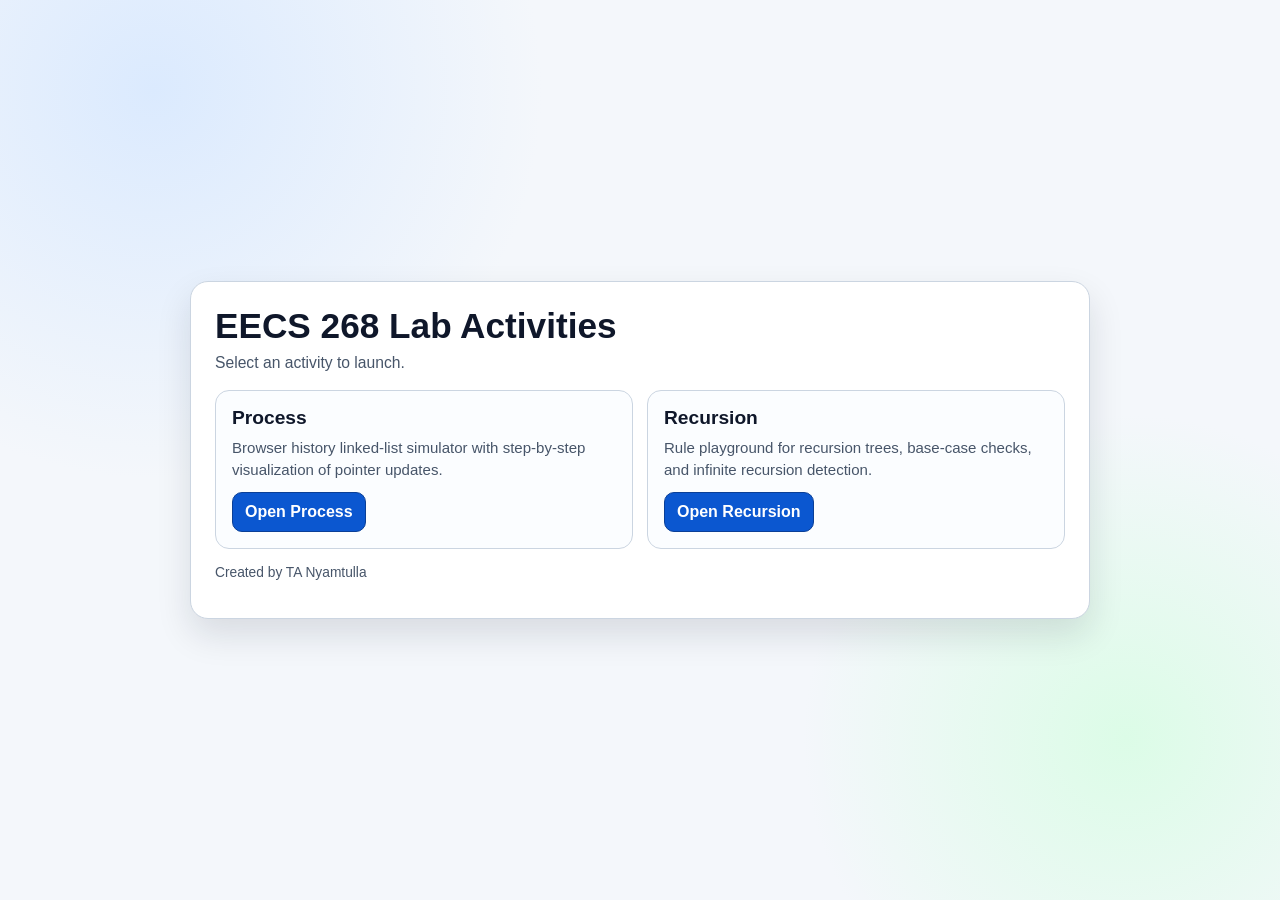
<file: 268/index.html>
<!doctype html>
<html lang="en">
<head>
  <meta charset="UTF-8">
  <meta name="viewport" content="width=device-width, initial-scale=1.0">
  <title>Redirecting to EECS 268 Lab Activities</title>
  <meta http-equiv="refresh" content="0; url=../EECS268LabActivities/">
</head>
<body>
  <p>Redirecting to <a href="../EECS268LabActivities/">EECS 268 Lab Activities</a>...</p>
  <script>
    window.location.replace("../EECS268LabActivities/");
  </script>
</body>
</html>
</file>
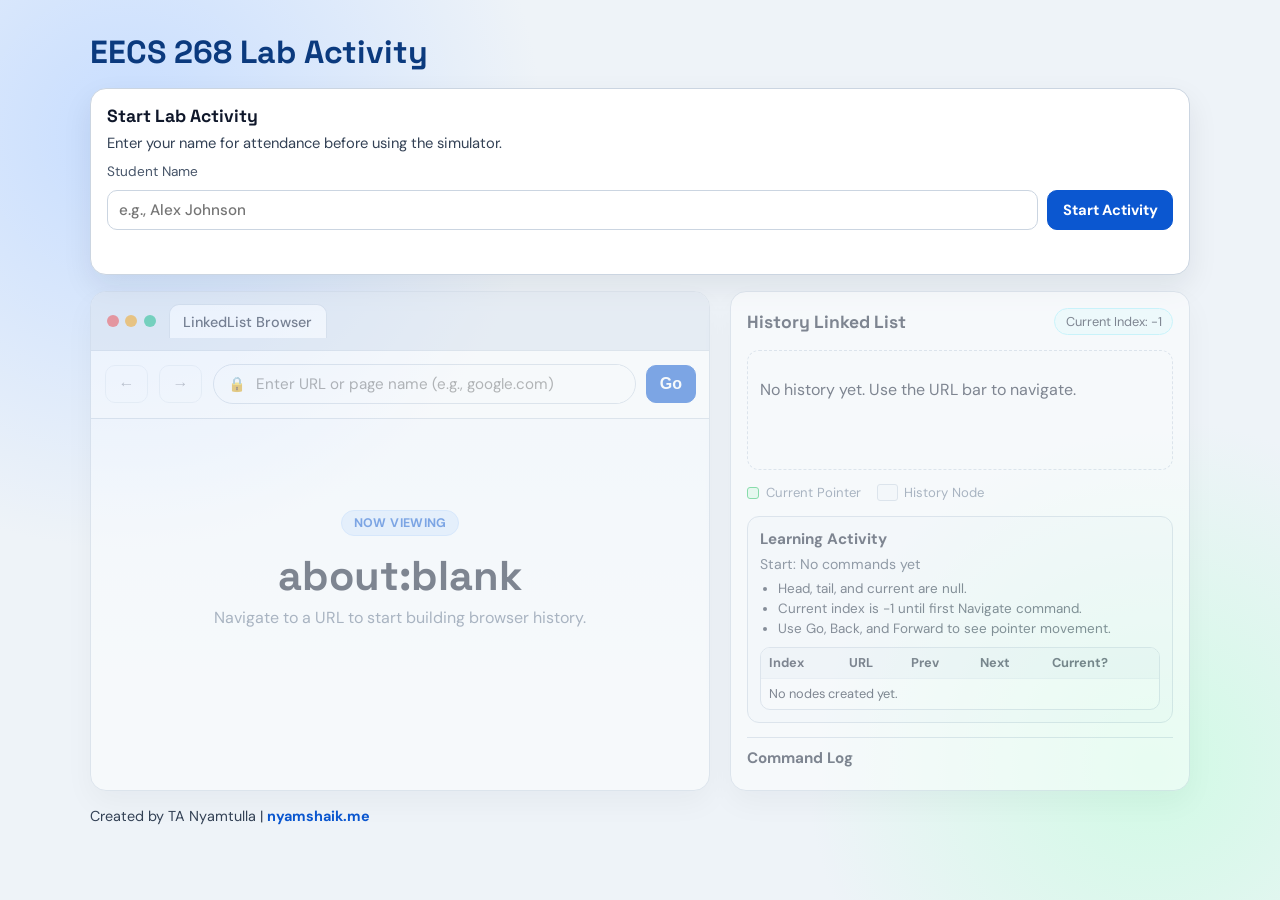
<file: activity/index.html>
﻿<!doctype html>
<html lang="en">
<head>
  <meta charset="UTF-8" />
  <meta name="viewport" content="width=device-width, initial-scale=1.0" />
  <title>Browser History Linked List Simulator</title>
  <link rel="preconnect" href="https://fonts.googleapis.com">
  <link rel="preconnect" href="https://fonts.gstatic.com" crossorigin>
  <link href="https://fonts.googleapis.com/css2?family=DM+Sans:wght@400;500;700&family=Space+Grotesk:wght@500;700&display=swap" rel="stylesheet">
  <link rel="stylesheet" href="styles.css" />
</head>
<body>
  <header class="page-title">
    <h1>EECS 268 Lab Activity</h1>
  </header>

  <section id="studentGate" class="student-gate" aria-label="Student check-in">
    <h2>Start Lab Activity</h2>
    <p>Enter your name for attendance before using the simulator.</p>
    <form id="studentForm" class="student-form" autocomplete="off">
      <label for="studentName">Student Name</label>
      <input id="studentName" name="studentName" type="text" required placeholder="e.g., Alex Johnson" />
      <button type="submit" id="startLabBtn">Start Activity</button>
    </form>
    <p id="gateStatus" class="gate-status" aria-live="polite"></p>
  </section>

  <main id="appShell" class="app-shell locked">
    <section class="browser" aria-label="Browser simulator">
      <div class="browser-top">
        <div class="window-controls" aria-hidden="true">
          <span class="dot red"></span>
          <span class="dot yellow"></span>
          <span class="dot green"></span>
        </div>
        <div class="tab-strip">
          <div class="tab active">LinkedList Browser</div>
        </div>
      </div>

      <form id="navForm" class="toolbar" autocomplete="off">
        <button type="button" id="backBtn" class="tool-btn" aria-label="Back">&#8592;</button>
        <button type="button" id="forwardBtn" class="tool-btn" aria-label="Forward">&#8594;</button>
        <div class="url-wrap">
          <span class="lock" aria-hidden="true">&#128274;</span>
          <input id="urlInput" name="url" type="text" placeholder="Enter URL or page name (e.g., google.com)" />
        </div>
        <button type="submit" class="go-btn">Go</button>
      </form>

      <section class="viewport" aria-live="polite">
        <div class="site-badge">Now Viewing</div>
        <h1 id="currentPage">about:blank</h1>
        <p id="pageHint">Navigate to a URL to start building browser history.</p>
      </section>
    </section>

    <section class="panel" aria-label="Linked list state">
      <header class="panel-head">
        <h2>History Linked List</h2>
        <span id="indexChip" class="index-chip">Current Index: -1</span>
      </header>

      <div id="historyList" class="history-list" aria-live="polite"></div>

      <div class="legend">
        <span><i class="swatch current"></i>Current Pointer</span>
        <span><i class="swatch node"></i>History Node</span>
      </div>

      <section class="learning" aria-live="polite">
        <h3>Learning Activity</h3>
        <p id="activitySummary">Run a command to see how nodes and pointers change.</p>
        <ul id="stepChecklist" class="step-checklist"></ul>

        <div class="node-table-wrap">
          <table class="node-table">
            <thead>
              <tr>
                <th>Index</th>
                <th>URL</th>
                <th>Prev</th>
                <th>Next</th>
                <th>Current?</th>
              </tr>
            </thead>
            <tbody id="nodeTableBody"></tbody>
          </table>
        </div>
      </section>

      <section class="commands">
        <h3>Command Log</h3>
        <ol id="commandLog"></ol>
      </section>
    </section>
  </main>

  <footer class="page-footer">
    Created by TA Nyamtulla |
    <a href="https://nyamshaik.me" target="_blank" rel="noopener noreferrer">nyamshaik.me</a>
  </footer>

  <script src="app.js"></script>
</body>
</html>
</file>
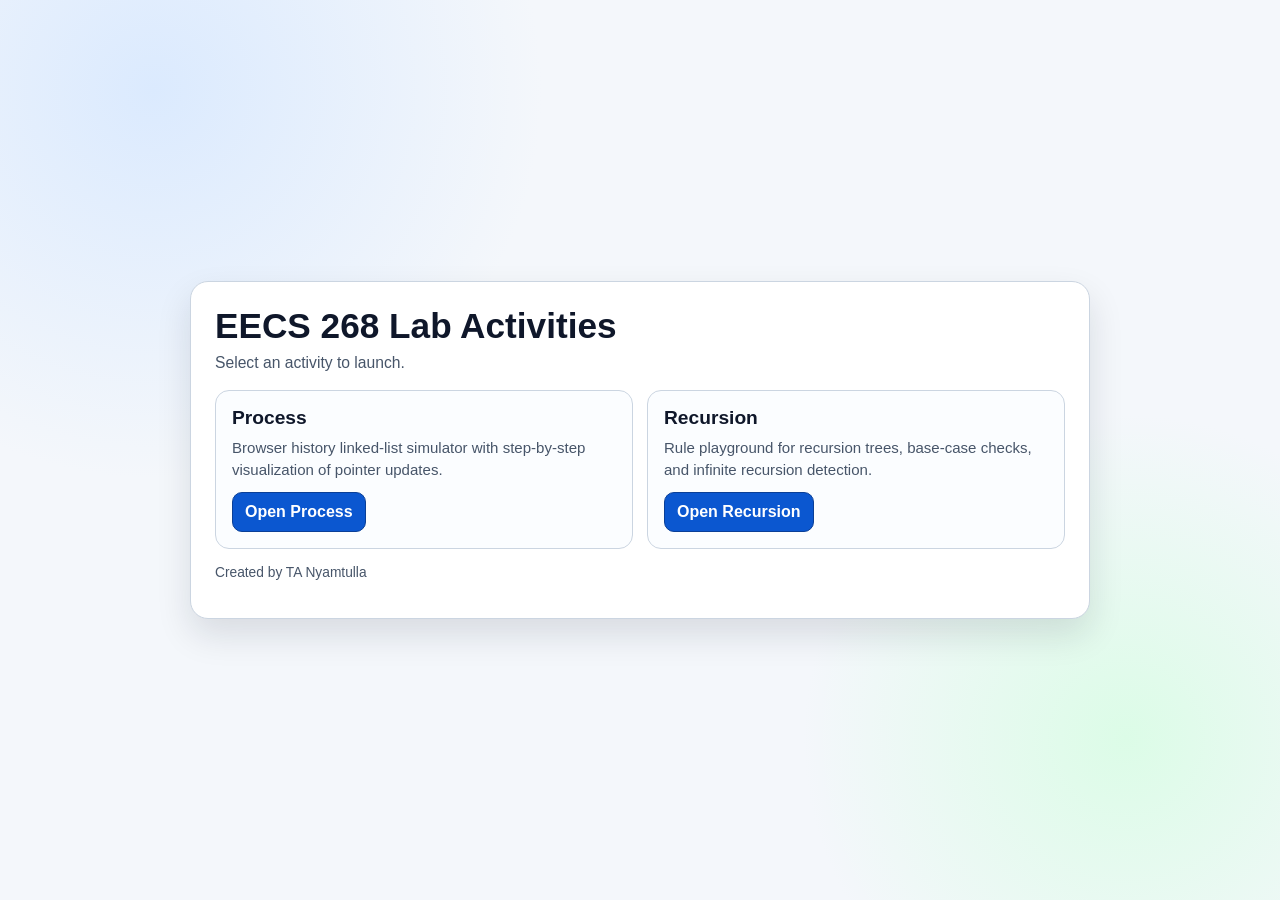
<file: EECS268LabActivities/index.html>
<!doctype html>
<html lang="en">
<head>
  <meta charset="UTF-8">
  <meta name="viewport" content="width=device-width, initial-scale=1.0">
  <title>EECS 268 Lab Activities</title>
  <style>
    :root {
      --bg: #f4f7fb;
      --panel: #ffffff;
      --ink: #0f172a;
      --muted: #475569;
      --line: #cbd5e1;
      --accent: #0b57d0;
      --accent-dark: #0a3f97;
    }

    * { box-sizing: border-box; }

    body {
      margin: 0;
      min-height: 100vh;
      font-family: "Segoe UI", "Trebuchet MS", sans-serif;
      color: var(--ink);
      background:
        radial-gradient(circle at 12% 10%, #dbeafe 0%, transparent 28%),
        radial-gradient(circle at 88% 82%, #dcfce7 0%, transparent 24%),
        var(--bg);
      display: grid;
      place-items: center;
      padding: 24px;
    }

    .wrap {
      width: min(900px, 100%);
      background: var(--panel);
      border: 1px solid var(--line);
      border-radius: 18px;
      box-shadow: 0 16px 35px rgba(15, 23, 42, 0.12);
      padding: 24px;
    }

    h1 {
      margin: 0 0 8px;
      font-size: clamp(1.7rem, 4vw, 2.2rem);
    }

    .sub {
      margin: 0 0 18px;
      color: var(--muted);
      font-size: 0.98rem;
    }

    .grid {
      display: grid;
      grid-template-columns: repeat(2, minmax(0, 1fr));
      gap: 14px;
    }

    .card {
      border: 1px solid var(--line);
      border-radius: 14px;
      padding: 16px;
      background: #fbfdff;
    }

    .card h2 {
      margin: 0 0 8px;
      font-size: 1.2rem;
    }

    .card p {
      margin: 0 0 12px;
      color: var(--muted);
      font-size: 0.94rem;
      line-height: 1.45;
    }

    .btn {
      display: inline-block;
      text-decoration: none;
      font-weight: 700;
      border-radius: 10px;
      padding: 10px 12px;
      background: var(--accent);
      color: #fff;
      border: 1px solid var(--accent-dark);
    }

    .btn:hover {
      filter: brightness(0.95);
    }

    .footer {
      margin-top: 16px;
      font-size: 0.86rem;
      color: var(--muted);
    }

    @media (max-width: 760px) {
      .grid {
        grid-template-columns: 1fr;
      }
    }
  </style>
</head>
<body>
  <main class="wrap">
    <h1>EECS 268 Lab Activities</h1>
    <p class="sub">Select an activity to launch.</p>

    <section class="grid" aria-label="Activity list">
      <article class="card">
        <h2>Process</h2>
        <p>Browser history linked-list simulator with step-by-step visualization of pointer updates.</p>
        <a class="btn" href="./Process/">Open Process</a>
      </article>

      <article class="card">
        <h2>Recursion</h2>
        <p>Rule playground for recursion trees, base-case checks, and infinite recursion detection.</p>
        <a class="btn" href="./Recursion/">Open Recursion</a>
      </article>
    </section>

    <p class="footer">Created by TA Nyamtulla</p>
  </main>
</body>
</html>
</file>
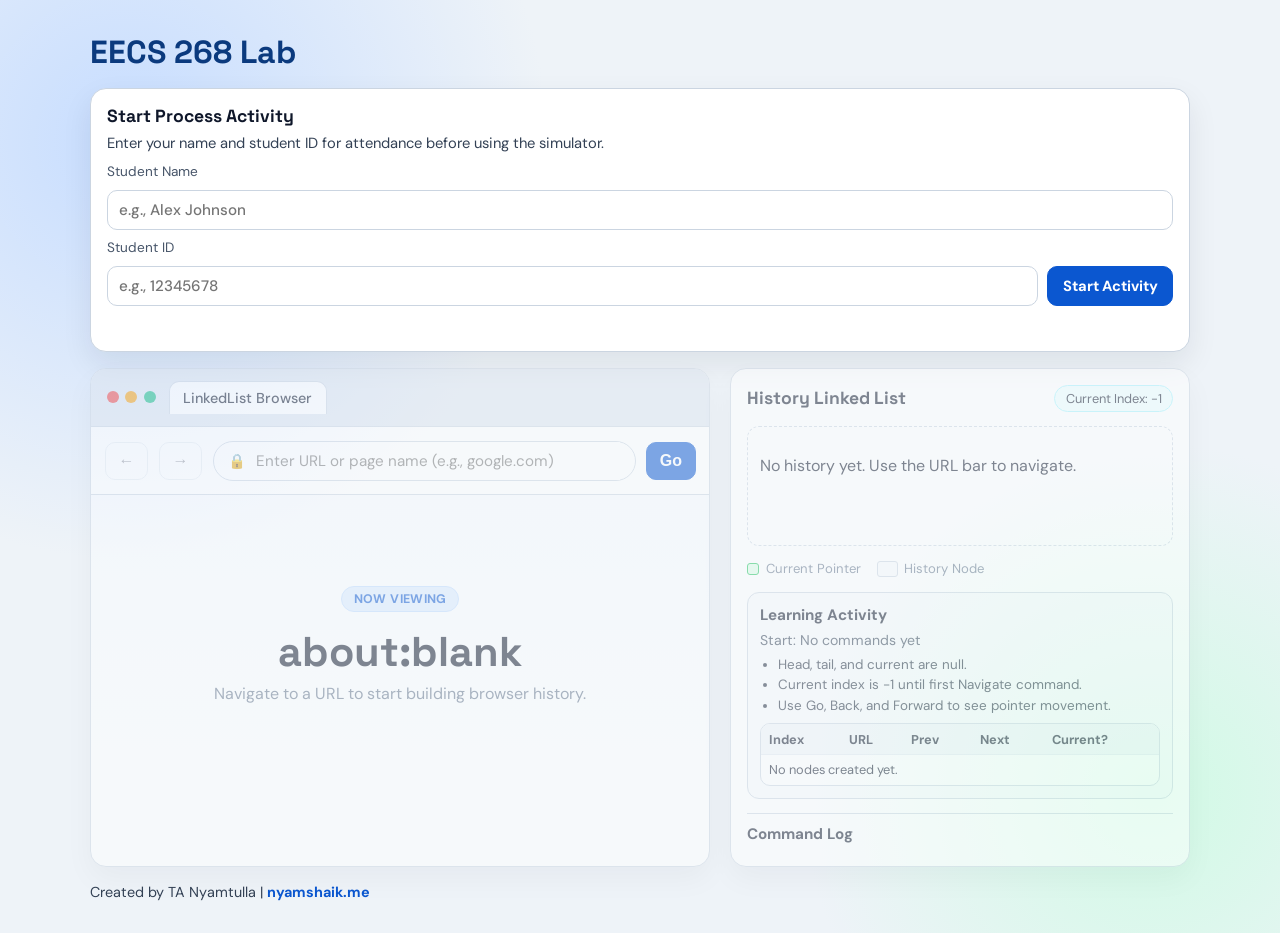
<file: EECS268LabActivities/Process/index.html>
﻿<!doctype html>
<html lang="en">
<head>
  <meta charset="UTF-8" />
  <meta name="viewport" content="width=device-width, initial-scale=1.0" />
  <title>Process Activity - Browser History Linked List Simulator</title>
  <link rel="preconnect" href="https://fonts.googleapis.com">
  <link rel="preconnect" href="https://fonts.gstatic.com" crossorigin>
  <link href="https://fonts.googleapis.com/css2?family=DM+Sans:wght@400;500;700&family=Space+Grotesk:wght@500;700&display=swap" rel="stylesheet">
  <link rel="stylesheet" href="styles.css" />
</head>
<body>
  <header class="page-title">
    <h1><a class="lab-home" href="/268/">EECS 268 Lab</a></h1>
  </header>

  <section id="studentGate" class="student-gate" aria-label="Student check-in">
    <h2>Start Process Activity</h2>
    <p>Enter your name and student ID for attendance before using the simulator.</p>
    <form id="studentForm" class="student-form" autocomplete="off">
      <label for="studentName">Student Name</label>
      <input id="studentName" name="studentName" type="text" required placeholder="e.g., Alex Johnson" />
      <label for="studentId">Student ID</label>
      <input id="studentId" name="studentId" type="text" required placeholder="e.g., 12345678" />
      <button type="submit" id="startLabBtn">Start Activity</button>
    </form>
    <p id="gateStatus" class="gate-status" aria-live="polite"></p>
  </section>

  <main id="appShell" class="app-shell locked">
    <section class="browser" aria-label="Browser simulator">
      <div class="browser-top">
        <div class="window-controls" aria-hidden="true">
          <span class="dot red"></span>
          <span class="dot yellow"></span>
          <span class="dot green"></span>
        </div>
        <div class="tab-strip">
          <div class="tab active">LinkedList Browser</div>
        </div>
      </div>

      <form id="navForm" class="toolbar" autocomplete="off">
        <button type="button" id="backBtn" class="tool-btn" aria-label="Back">&#8592;</button>
        <button type="button" id="forwardBtn" class="tool-btn" aria-label="Forward">&#8594;</button>
        <div class="url-wrap">
          <span class="lock" aria-hidden="true">&#128274;</span>
          <input id="urlInput" name="url" type="text" placeholder="Enter URL or page name (e.g., google.com)" />
        </div>
        <button type="submit" class="go-btn">Go</button>
      </form>

      <section class="viewport" aria-live="polite">
        <div class="site-badge">Now Viewing</div>
        <h1 id="currentPage">about:blank</h1>
        <p id="pageHint">Navigate to a URL to start building browser history.</p>
      </section>
    </section>

    <section class="panel" aria-label="Linked list state">
      <header class="panel-head">
        <h2>History Linked List</h2>
        <span id="indexChip" class="index-chip">Current Index: -1</span>
      </header>

      <div id="historyList" class="history-list" aria-live="polite"></div>

      <div class="legend">
        <span><i class="swatch current"></i>Current Pointer</span>
        <span><i class="swatch node"></i>History Node</span>
      </div>

      <section class="learning" aria-live="polite">
        <h3>Learning Activity</h3>
        <p id="activitySummary">Run a command to see how nodes and pointers change.</p>
        <ul id="stepChecklist" class="step-checklist"></ul>

        <div class="node-table-wrap">
          <table class="node-table">
            <thead>
              <tr>
                <th>Index</th>
                <th>URL</th>
                <th>Prev</th>
                <th>Next</th>
                <th>Current?</th>
              </tr>
            </thead>
            <tbody id="nodeTableBody"></tbody>
          </table>
        </div>
      </section>

      <section class="commands">
        <h3>Command Log</h3>
        <ol id="commandLog"></ol>
      </section>
    </section>
  </main>

  <footer class="page-footer">
    Created by TA Nyamtulla |
    <a href="https://nyamshaik.me" target="_blank" rel="noopener noreferrer">nyamshaik.me</a>
  </footer>

  <script src="../config.js"></script>
  <script src="app.js"></script>
</body>
</html>
</file>
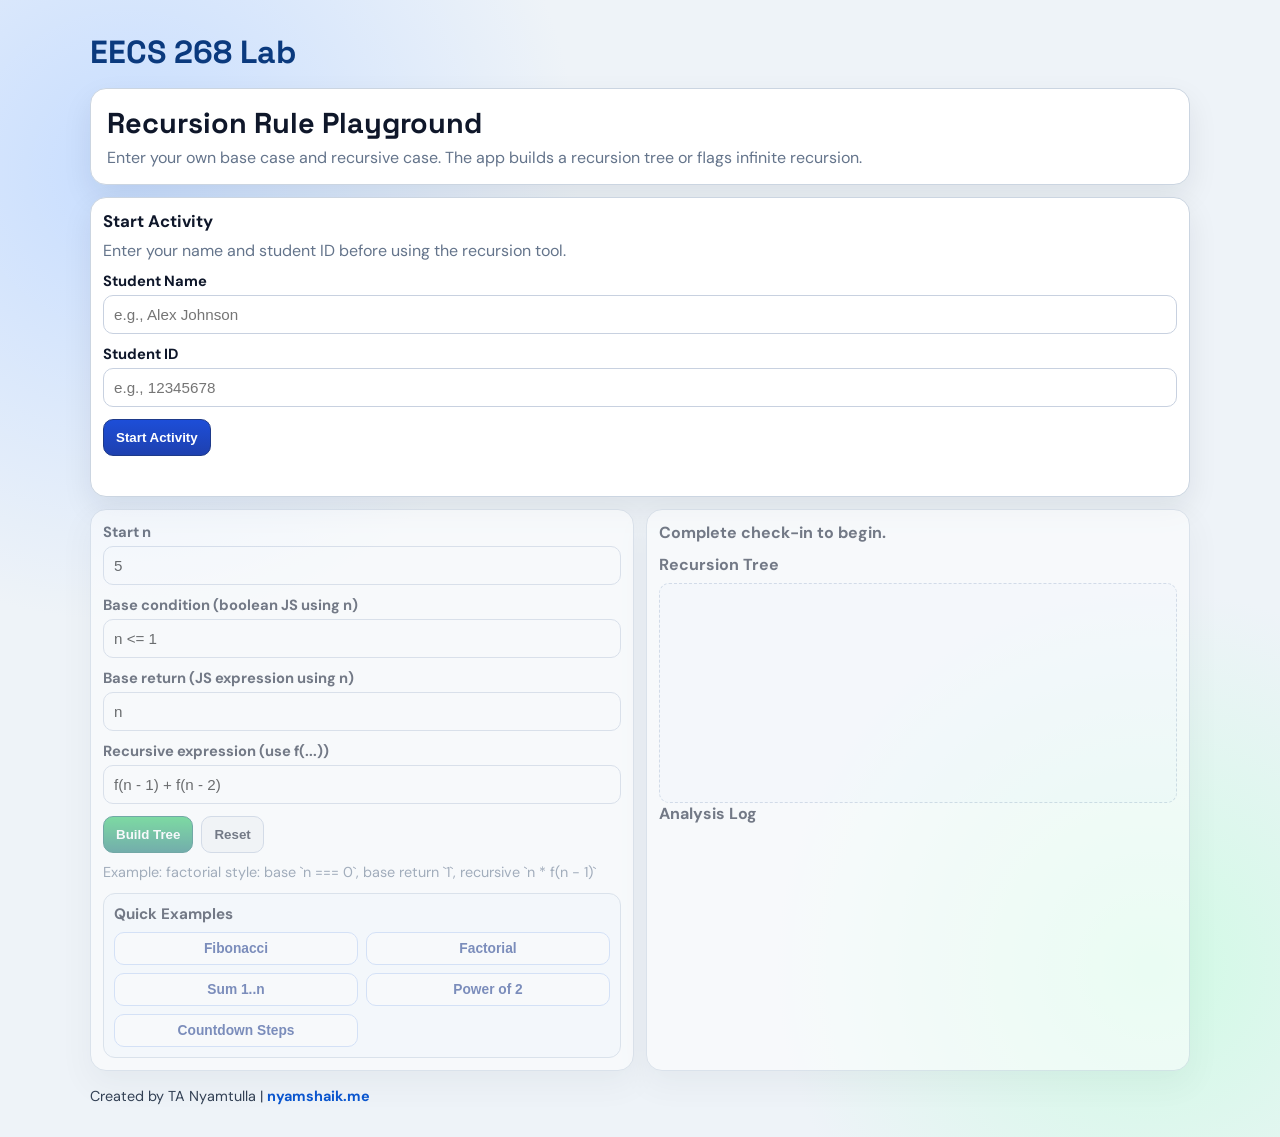
<file: EECS268LabActivities/Recursion/index.html>
<!doctype html>
<html lang="en">
<head>
  <meta charset="utf-8">
  <meta name="viewport" content="width=device-width, initial-scale=1">
  <title>Recursion Rule Playground</title>
  <link rel="preconnect" href="https://fonts.googleapis.com">
  <link rel="preconnect" href="https://fonts.gstatic.com" crossorigin>
  <link href="https://fonts.googleapis.com/css2?family=DM+Sans:wght@400;500;700&family=Space+Grotesk:wght@500;700&display=swap" rel="stylesheet">
  <link rel="stylesheet" href="style.css">
</head>
<body>
  <header class="page-title">
    <h1><a class="lab-home" href="/268/">EECS 268 Lab</a></h1>
  </header>

  <main class="app">
    <header class="control-bar">
      <h1>Recursion Rule Playground</h1>
      <p>Enter your own base case and recursive case. The app builds a recursion tree or flags infinite recursion.</p>
    </header>

    <section id="studentGate" class="student-gate" aria-label="Student check-in">
      <h2>Start Activity</h2>
      <p>Enter your name and student ID before using the recursion tool.</p>
      <form id="studentForm" class="student-form" autocomplete="off">
        <div class="field">
          <label for="studentName">Student Name</label>
          <input id="studentName" name="studentName" type="text" required placeholder="e.g., Alex Johnson">
        </div>
        <div class="field">
          <label for="studentId">Student ID</label>
          <input id="studentId" name="studentId" type="text" required placeholder="e.g., 12345678">
        </div>
        <button id="startActivityBtn" type="submit">Start Activity</button>
      </form>
      <p id="gateStatus" class="gate-status" aria-live="polite"></p>
    </section>

    <section id="appShell" class="layout locked">
      <section class="input-panel">
        <div class="field">
          <label for="startN">Start n</label>
          <input id="startN" type="number" value="5" step="1">
        </div>
        <div class="field">
          <label for="baseCondition">Base condition (boolean JS using n)</label>
          <input id="baseCondition" type="text" value="n <= 1">
        </div>
        <div class="field">
          <label for="baseReturn">Base return (JS expression using n)</label>
          <input id="baseReturn" type="text" value="n">
        </div>
        <div class="field">
          <label for="recursiveExpr">Recursive expression (use f(...))</label>
          <input id="recursiveExpr" type="text" value="f(n - 1) + f(n - 2)">
        </div>
        <div class="actions">
          <button id="runBtn" type="button">Build Tree</button>
          <button id="resetBtn" type="button">Reset</button>
        </div>
        <p class="hint">Example: factorial style: base `n === 0`, base return `1`, recursive `n * f(n - 1)`</p>
        <section class="examples">
          <h3>Quick Examples</h3>
          <div class="example-grid">
            <button class="example-btn" type="button" data-example="fibonacci">Fibonacci</button>
            <button class="example-btn" type="button" data-example="factorial">Factorial</button>
            <button class="example-btn" type="button" data-example="sumToN">Sum 1..n</button>
            <button class="example-btn" type="button" data-example="powerOfTwo">Power of 2</button>
            <button class="example-btn" type="button" data-example="countdown">Countdown Steps</button>
          </div>
        </section>
      </section>

      <aside class="output-panel">
        <div id="statusLine" class="status-line">Ready.</div>
        <section id="summary" class="summary hidden" aria-live="polite"></section>
        <section class="tree-wrap">
          <h2>Recursion Tree</h2>
          <div id="treeOutput" class="tree-output"></div>
        </section>
        <section class="log-wrap">
          <h2>Analysis Log</h2>
          <ol id="analysisLog" class="analysis-log"></ol>
        </section>
      </aside>
    </section>
  </main>

  <footer class="page-footer">
    Created by TA Nyamtulla |
    <a href="https://nyamshaik.me" target="_blank" rel="noopener noreferrer">nyamshaik.me</a>
  </footer>

  <script src="../config.js"></script>
  <script src="app.js"></script>
</body>
</html>
</file>
<file: activity/styles.css>
﻿:root {
  --bg: #eef3f8;
  --panel: #ffffff;
  --chrome: #dce4ef;
  --ink: #0f172a;
  --muted: #64748b;
  --accent: #0b57d0;
  --accent-soft: #dbeafe;
  --line: #cbd5e1;
  --node: #f8fafc;
  --current: #dcfce7;
  --danger: #ef4444;
  --warn: #f59e0b;
  --ok: #10b981;
}

* { box-sizing: border-box; }

body {
  margin: 0;
  min-height: 100vh;
  font-family: "DM Sans", sans-serif;
  color: var(--ink);
  background:
    radial-gradient(circle at 10% 15%, #c7ddff 0%, transparent 30%),
    radial-gradient(circle at 90% 85%, #d1fae5 0%, transparent 25%),
    var(--bg);
  padding: 2rem;
}

.page-title {
  max-width: 1100px;
  margin: 0 auto 1rem;
}

.page-title h1 {
  margin: 0;
  font: 700 clamp(1.3rem, 2.5vw, 2rem) "Space Grotesk", sans-serif;
  color: #0b3a7e;
}

.app-shell {
  max-width: 1100px;
  margin: 0 auto;
  display: grid;
  grid-template-columns: 1.35fr 1fr;
  gap: 1.25rem;
}

.app-shell.locked {
  opacity: 0.5;
  pointer-events: none;
  user-select: none;
}

.student-gate {
  max-width: 1100px;
  margin: 0 auto 1rem;
  background: var(--panel);
  border: 1px solid var(--line);
  border-radius: 16px;
  box-shadow: 0 12px 30px rgba(15, 23, 42, 0.08);
  padding: 1rem;
}

.student-gate h2 {
  margin: 0 0 0.35rem;
  font: 700 1.1rem "Space Grotesk", sans-serif;
}

.student-gate p {
  margin: 0 0 0.65rem;
  color: #334155;
  font-size: 0.92rem;
}

.student-form {
  display: flex;
  flex-wrap: wrap;
  align-items: end;
  gap: 0.6rem;
}

.student-form label {
  width: 100%;
  font-size: 0.85rem;
  color: #475569;
}

.student-form input {
  flex: 1;
  min-width: 220px;
  height: 40px;
  border: 1px solid var(--line);
  border-radius: 10px;
  padding: 0 0.7rem;
  font: 500 0.95rem "DM Sans", sans-serif;
}

.student-form button {
  height: 40px;
  border: 1px solid var(--accent);
  background: var(--accent);
  color: #fff;
  border-radius: 10px;
  padding: 0 0.9rem;
  font: 700 0.92rem "DM Sans", sans-serif;
  cursor: pointer;
}

.student-form button:disabled {
  opacity: 0.65;
  cursor: wait;
}

.gate-status {
  min-height: 1.15rem;
  margin-top: 0.45rem;
  font-size: 0.84rem;
}

.browser,
.panel {
  background: var(--panel);
  border: 1px solid var(--line);
  border-radius: 16px;
  box-shadow: 0 12px 30px rgba(15, 23, 42, 0.08);
  overflow: hidden;
}

.browser-top {
  display: flex;
  align-items: center;
  gap: 0.8rem;
  background: var(--chrome);
  border-bottom: 1px solid var(--line);
  padding: 0.75rem 1rem;
}

.window-controls {
  display: flex;
  gap: 0.4rem;
}

.dot {
  width: 12px;
  height: 12px;
  border-radius: 50%;
  display: inline-block;
}

.dot.red { background: var(--danger); }
.dot.yellow { background: var(--warn); }
.dot.green { background: var(--ok); }

.tab-strip { flex: 1; }

.tab {
  width: fit-content;
  background: #ffffff;
  border: 1px solid var(--line);
  border-bottom: 0;
  border-radius: 10px 10px 0 0;
  padding: 0.45rem 0.85rem;
  font-size: 0.9rem;
  font-weight: 500;
}

.toolbar {
  display: flex;
  align-items: center;
  gap: 0.65rem;
  padding: 0.85rem;
  border-bottom: 1px solid var(--line);
}

.tool-btn,
.go-btn {
  border: 1px solid var(--line);
  border-radius: 10px;
  background: #ffffff;
  color: var(--ink);
  font-size: 1rem;
  height: 38px;
  padding: 0 0.8rem;
  cursor: pointer;
}

.tool-btn:disabled {
  opacity: 0.45;
  cursor: not-allowed;
}

.go-btn {
  background: var(--accent);
  color: #fff;
  border-color: var(--accent);
  font-weight: 700;
}

.url-wrap {
  flex: 1;
  display: flex;
  align-items: center;
  gap: 0.5rem;
  border: 1px solid var(--line);
  background: #fff;
  border-radius: 999px;
  padding: 0 0.9rem;
  min-width: 0;
}

.lock {
  font-size: 0.9rem;
  color: var(--muted);
}

#urlInput {
  width: 100%;
  border: 0;
  outline: 0;
  height: 38px;
  font-size: 0.95rem;
  font-family: inherit;
}

.viewport {
  padding: 2.5rem 1.5rem;
  min-height: 300px;
  display: grid;
  align-content: center;
  justify-items: center;
  text-align: center;
  background: linear-gradient(180deg, #f8fbff, #ffffff);
}

.site-badge {
  background: var(--accent-soft);
  color: var(--accent);
  border: 1px solid #bfdbfe;
  border-radius: 999px;
  padding: 0.25rem 0.7rem;
  font-size: 0.78rem;
  letter-spacing: 0.03em;
  text-transform: uppercase;
  font-weight: 700;
}

#currentPage {
  margin: 0.8rem 0 0.35rem;
  font: 700 clamp(1.8rem, 4vw, 2.6rem) "Space Grotesk", sans-serif;
}

#pageHint {
  margin: 0;
  color: var(--muted);
}

.panel {
  padding: 1rem;
  display: flex;
  flex-direction: column;
  gap: 0.9rem;
}

.panel-head {
  display: flex;
  align-items: center;
  justify-content: space-between;
  gap: 0.8rem;
}

.panel-head h2 {
  margin: 0;
  font: 700 1.1rem "Space Grotesk", sans-serif;
}

.index-chip {
  font-size: 0.8rem;
  border-radius: 999px;
  background: #ecfeff;
  border: 1px solid #a5f3fc;
  padding: 0.25rem 0.65rem;
}

.history-list {
  border: 1px dashed var(--line);
  border-radius: 12px;
  padding: 0.75rem;
  min-height: 120px;
  display: flex;
  flex-wrap: wrap;
  gap: 0.55rem;
  align-content: flex-start;
}

.node {
  background: var(--node);
  border: 1px solid var(--line);
  border-radius: 10px;
  padding: 0.45rem 0.6rem;
  display: flex;
  align-items: center;
  gap: 0.5rem;
  font-size: 0.9rem;
}

.node.current {
  background: var(--current);
  border-color: #22c55e;
}

.arrow {
  color: #94a3b8;
  font-size: 1.05rem;
  align-self: center;
}

.legend {
  display: flex;
  gap: 1rem;
  font-size: 0.82rem;
  color: var(--muted);
}

.legend span {
  display: inline-flex;
  align-items: center;
  gap: 0.4rem;
}

.swatch {
  width: 12px;
  height: 12px;
  border-radius: 3px;
  display: inline-block;
  border: 1px solid var(--line);
}

.swatch.current { background: var(--current); border-color: #22c55e; }
.swatch.node { background: var(--node); }

.commands {
  border-top: 1px solid var(--line);
  padding-top: 0.6rem;
}

.learning {
  border: 1px solid var(--line);
  border-radius: 12px;
  background: #f8fafc;
  padding: 0.75rem;
}

.learning h3 {
  margin: 0 0 0.4rem;
  font-size: 0.95rem;
}

#activitySummary {
  margin: 0 0 0.45rem;
  font-size: 0.88rem;
  color: #334155;
}

.step-checklist {
  margin: 0 0 0.6rem;
  padding-left: 1.1rem;
  font-size: 0.84rem;
  color: #1e293b;
}

.step-checklist li {
  margin: 0.2rem 0;
}

.node-table-wrap {
  border: 1px solid var(--line);
  border-radius: 10px;
  overflow: auto;
  background: #fff;
}

.node-table {
  width: 100%;
  border-collapse: collapse;
  font-size: 0.8rem;
}

.node-table th,
.node-table td {
  border-bottom: 1px solid #e2e8f0;
  padding: 0.4rem 0.45rem;
  text-align: left;
  white-space: nowrap;
}

.node-table th {
  font-weight: 700;
  background: #f1f5f9;
}

.node-table tr:last-child td {
  border-bottom: 0;
}

.yes-current {
  color: #166534;
  font-weight: 700;
}

.commands h3 {
  margin: 0 0 0.4rem;
  font-size: 0.95rem;
}

#commandLog {
  margin: 0;
  padding-left: 1.15rem;
  font-size: 0.88rem;
  color: #1e293b;
  max-height: 180px;
  overflow: auto;
}

#commandLog li {
  margin: 0.22rem 0;
}

.page-footer {
  max-width: 1100px;
  margin: 1rem auto 0;
  font-size: 0.9rem;
  color: #334155;
}

.page-footer a {
  color: #0b57d0;
  text-decoration: none;
  font-weight: 700;
}

.page-footer a:hover {
  text-decoration: underline;
}

@media (max-width: 930px) {
  body { padding: 1rem; }

  .app-shell {
    grid-template-columns: 1fr;
  }

  .student-form button {
    width: 100%;
  }

  .toolbar {
    flex-wrap: wrap;
  }

  .url-wrap {
    width: 100%;
    order: 3;
  }

  .go-btn {
    order: 4;
    margin-left: auto;
  }
}
</file>
<file: EECS268LabActivities/Process/styles.css>
﻿:root {
  --bg: #eef3f8;
  --panel: #ffffff;
  --chrome: #dce4ef;
  --ink: #0f172a;
  --muted: #64748b;
  --accent: #0b57d0;
  --accent-soft: #dbeafe;
  --line: #cbd5e1;
  --node: #f8fafc;
  --current: #dcfce7;
  --danger: #ef4444;
  --warn: #f59e0b;
  --ok: #10b981;
}

* { box-sizing: border-box; }

body {
  margin: 0;
  min-height: 100vh;
  font-family: "DM Sans", sans-serif;
  color: var(--ink);
  background:
    radial-gradient(circle at 10% 15%, #c7ddff 0%, transparent 30%),
    radial-gradient(circle at 90% 85%, #d1fae5 0%, transparent 25%),
    var(--bg);
  padding: 2rem;
}

.page-title {
  max-width: 1100px;
  margin: 0 auto 1rem;
}

.page-title h1 {
  margin: 0;
  font: 700 clamp(1.3rem, 2.5vw, 2rem) "Space Grotesk", sans-serif;
  color: #0b3a7e;
}

.lab-home {
  color: inherit;
  text-decoration: none;
}

.lab-home:hover {
  text-decoration: underline;
}

.app-shell {
  max-width: 1100px;
  margin: 0 auto;
  display: grid;
  grid-template-columns: 1.35fr 1fr;
  gap: 1.25rem;
}

.app-shell.locked {
  opacity: 0.5;
  pointer-events: none;
  user-select: none;
}

.student-gate {
  max-width: 1100px;
  margin: 0 auto 1rem;
  background: var(--panel);
  border: 1px solid var(--line);
  border-radius: 16px;
  box-shadow: 0 12px 30px rgba(15, 23, 42, 0.08);
  padding: 1rem;
}

.student-gate h2 {
  margin: 0 0 0.35rem;
  font: 700 1.1rem "Space Grotesk", sans-serif;
}

.student-gate p {
  margin: 0 0 0.65rem;
  color: #334155;
  font-size: 0.92rem;
}

.student-form {
  display: flex;
  flex-wrap: wrap;
  align-items: end;
  gap: 0.6rem;
}

.student-form label {
  width: 100%;
  font-size: 0.85rem;
  color: #475569;
}

.student-form input {
  flex: 1;
  min-width: 220px;
  height: 40px;
  border: 1px solid var(--line);
  border-radius: 10px;
  padding: 0 0.7rem;
  font: 500 0.95rem "DM Sans", sans-serif;
}

.student-form button {
  height: 40px;
  border: 1px solid var(--accent);
  background: var(--accent);
  color: #fff;
  border-radius: 10px;
  padding: 0 0.9rem;
  font: 700 0.92rem "DM Sans", sans-serif;
  cursor: pointer;
}

.student-form button:disabled {
  opacity: 0.65;
  cursor: wait;
}

.gate-status {
  min-height: 1.15rem;
  margin-top: 0.45rem;
  font-size: 0.84rem;
}

.browser,
.panel {
  background: var(--panel);
  border: 1px solid var(--line);
  border-radius: 16px;
  box-shadow: 0 12px 30px rgba(15, 23, 42, 0.08);
  overflow: hidden;
}

.browser-top {
  display: flex;
  align-items: center;
  gap: 0.8rem;
  background: var(--chrome);
  border-bottom: 1px solid var(--line);
  padding: 0.75rem 1rem;
}

.window-controls {
  display: flex;
  gap: 0.4rem;
}

.dot {
  width: 12px;
  height: 12px;
  border-radius: 50%;
  display: inline-block;
}

.dot.red { background: var(--danger); }
.dot.yellow { background: var(--warn); }
.dot.green { background: var(--ok); }

.tab-strip { flex: 1; }

.tab {
  width: fit-content;
  background: #ffffff;
  border: 1px solid var(--line);
  border-bottom: 0;
  border-radius: 10px 10px 0 0;
  padding: 0.45rem 0.85rem;
  font-size: 0.9rem;
  font-weight: 500;
}

.toolbar {
  display: flex;
  align-items: center;
  gap: 0.65rem;
  padding: 0.85rem;
  border-bottom: 1px solid var(--line);
}

.tool-btn,
.go-btn {
  border: 1px solid var(--line);
  border-radius: 10px;
  background: #ffffff;
  color: var(--ink);
  font-size: 1rem;
  height: 38px;
  padding: 0 0.8rem;
  cursor: pointer;
}

.tool-btn:disabled {
  opacity: 0.45;
  cursor: not-allowed;
}

.go-btn {
  background: var(--accent);
  color: #fff;
  border-color: var(--accent);
  font-weight: 700;
}

.url-wrap {
  flex: 1;
  display: flex;
  align-items: center;
  gap: 0.5rem;
  border: 1px solid var(--line);
  background: #fff;
  border-radius: 999px;
  padding: 0 0.9rem;
  min-width: 0;
}

.lock {
  font-size: 0.9rem;
  color: var(--muted);
}

#urlInput {
  width: 100%;
  border: 0;
  outline: 0;
  height: 38px;
  font-size: 0.95rem;
  font-family: inherit;
}

.viewport {
  padding: 2.5rem 1.5rem;
  min-height: 300px;
  display: grid;
  align-content: center;
  justify-items: center;
  text-align: center;
  background: linear-gradient(180deg, #f8fbff, #ffffff);
}

.site-badge {
  background: var(--accent-soft);
  color: var(--accent);
  border: 1px solid #bfdbfe;
  border-radius: 999px;
  padding: 0.25rem 0.7rem;
  font-size: 0.78rem;
  letter-spacing: 0.03em;
  text-transform: uppercase;
  font-weight: 700;
}

#currentPage {
  margin: 0.8rem 0 0.35rem;
  font: 700 clamp(1.8rem, 4vw, 2.6rem) "Space Grotesk", sans-serif;
}

#pageHint {
  margin: 0;
  color: var(--muted);
}

.panel {
  padding: 1rem;
  display: flex;
  flex-direction: column;
  gap: 0.9rem;
}

.panel-head {
  display: flex;
  align-items: center;
  justify-content: space-between;
  gap: 0.8rem;
}

.panel-head h2 {
  margin: 0;
  font: 700 1.1rem "Space Grotesk", sans-serif;
}

.index-chip {
  font-size: 0.8rem;
  border-radius: 999px;
  background: #ecfeff;
  border: 1px solid #a5f3fc;
  padding: 0.25rem 0.65rem;
}

.history-list {
  border: 1px dashed var(--line);
  border-radius: 12px;
  padding: 0.75rem;
  min-height: 120px;
  display: flex;
  flex-wrap: wrap;
  gap: 0.55rem;
  align-content: flex-start;
}

.node {
  background: var(--node);
  border: 1px solid var(--line);
  border-radius: 10px;
  padding: 0.45rem 0.6rem;
  display: flex;
  align-items: center;
  gap: 0.5rem;
  font-size: 0.9rem;
}

.node.current {
  background: var(--current);
  border-color: #22c55e;
}

.arrow {
  color: #94a3b8;
  font-size: 1.05rem;
  align-self: center;
}

.legend {
  display: flex;
  gap: 1rem;
  font-size: 0.82rem;
  color: var(--muted);
}

.legend span {
  display: inline-flex;
  align-items: center;
  gap: 0.4rem;
}

.swatch {
  width: 12px;
  height: 12px;
  border-radius: 3px;
  display: inline-block;
  border: 1px solid var(--line);
}

.swatch.current { background: var(--current); border-color: #22c55e; }
.swatch.node { background: var(--node); }

.commands {
  border-top: 1px solid var(--line);
  padding-top: 0.6rem;
}

.learning {
  border: 1px solid var(--line);
  border-radius: 12px;
  background: #f8fafc;
  padding: 0.75rem;
}

.learning h3 {
  margin: 0 0 0.4rem;
  font-size: 0.95rem;
}

#activitySummary {
  margin: 0 0 0.45rem;
  font-size: 0.88rem;
  color: #334155;
}

.step-checklist {
  margin: 0 0 0.6rem;
  padding-left: 1.1rem;
  font-size: 0.84rem;
  color: #1e293b;
}

.step-checklist li {
  margin: 0.2rem 0;
}

.node-table-wrap {
  border: 1px solid var(--line);
  border-radius: 10px;
  overflow: auto;
  background: #fff;
}

.node-table {
  width: 100%;
  border-collapse: collapse;
  font-size: 0.8rem;
}

.node-table th,
.node-table td {
  border-bottom: 1px solid #e2e8f0;
  padding: 0.4rem 0.45rem;
  text-align: left;
  white-space: nowrap;
}

.node-table th {
  font-weight: 700;
  background: #f1f5f9;
}

.node-table tr:last-child td {
  border-bottom: 0;
}

.yes-current {
  color: #166534;
  font-weight: 700;
}

.commands h3 {
  margin: 0 0 0.4rem;
  font-size: 0.95rem;
}

#commandLog {
  margin: 0;
  padding-left: 1.15rem;
  font-size: 0.88rem;
  color: #1e293b;
  max-height: 180px;
  overflow: auto;
}

#commandLog li {
  margin: 0.22rem 0;
}

.page-footer {
  max-width: 1100px;
  margin: 1rem auto 0;
  font-size: 0.9rem;
  color: #334155;
}

.page-footer a {
  color: #0b57d0;
  text-decoration: none;
  font-weight: 700;
}

.page-footer a:hover {
  text-decoration: underline;
}

@media (max-width: 930px) {
  body { padding: 1rem; }

  .app-shell {
    grid-template-columns: 1fr;
  }

  .student-form button {
    width: 100%;
  }

  .toolbar {
    flex-wrap: wrap;
  }

  .url-wrap {
    width: 100%;
    order: 3;
  }

  .go-btn {
    order: 4;
    margin-left: auto;
  }
}
</file>
<file: EECS268LabActivities/Recursion/style.css>
:root {
  --bg: #eef3f8;
  --panel: #ffffff;
  --ink: #0f172a;
  --muted: #64748b;
  --line: #cbd5e1;
  --ok: #10b981;
  --bad: #b91c1c;
  --accent: #0b57d0;
}

* {
  box-sizing: border-box;
}

body {
  margin: 0;
  min-height: 100vh;
  font-family: "DM Sans", sans-serif;
  color: var(--ink);
  background:
    radial-gradient(circle at 10% 15%, #c7ddff 0%, transparent 30%),
    radial-gradient(circle at 90% 85%, #d1fae5 0%, transparent 25%),
    var(--bg);
  padding: 2rem;
}

.page-title {
  max-width: 1100px;
  margin: 0 auto 1rem;
}

.page-title h1 {
  margin: 0;
  font: 700 clamp(1.3rem, 2.5vw, 2rem) "Space Grotesk", sans-serif;
  color: #0b3a7e;
}

.lab-home {
  color: inherit;
  text-decoration: none;
}

.lab-home:hover {
  text-decoration: underline;
}

.app {
  max-width: 1100px;
  margin: 0 auto;
  padding: 0;
}

.control-bar {
  background: var(--panel);
  border: 1px solid var(--line);
  border-radius: 16px;
  box-shadow: 0 12px 30px rgba(15, 23, 42, 0.08);
  padding: 16px;
}

.control-bar h1 {
  margin: 0;
  font: 700 clamp(1.4rem, 3vw, 1.8rem) "Space Grotesk", sans-serif;
}

.control-bar p {
  margin: 6px 0 0;
  color: var(--muted);
}

label {
  font-weight: 700;
  font-size: 0.92rem;
  margin-bottom: 4px;
  display: block;
}

button,
input[type="text"],
input[type="number"] {
  border-radius: 10px;
}

button {
  border: 1px solid #bdc8da;
  background: #ffffff;
  color: var(--ink);
  font-weight: 800;
  padding: 10px 12px;
  cursor: pointer;
  transition: transform 120ms ease, box-shadow 120ms ease;
}

button:hover:not(:disabled) {
  transform: translateY(-1px);
  box-shadow: 0 6px 12px #00112f1f;
}

button:disabled {
  opacity: 0.55;
  cursor: not-allowed;
}

#runBtn {
  background: linear-gradient(180deg, #22c55e, #0f766e);
  color: #fff;
  border-color: #0d6b64;
}

#resetBtn {
  background: #f3f4f6;
}

.layout {
  margin-top: 12px;
  display: grid;
  gap: 12px;
  grid-template-columns: 1fr 1fr;
}

.layout.locked {
  opacity: 0.55;
  pointer-events: none;
}

.student-gate {
  margin-top: 12px;
  background: var(--panel);
  border: 1px solid var(--line);
  border-radius: 16px;
  box-shadow: 0 12px 30px rgba(15, 23, 42, 0.08);
  padding: 12px;
}

.student-gate h2 {
  margin: 0;
  font-size: 1.05rem;
}

.student-gate p {
  margin: 8px 0 0;
  color: var(--muted);
}

.student-form {
  margin-top: 10px;
}

.input-panel,
.output-panel {
  background: var(--panel);
  border: 1px solid var(--line);
  border-radius: 16px;
  box-shadow: 0 12px 30px rgba(15, 23, 42, 0.08);
  padding: 12px;
}

.field + .field {
  margin-top: 10px;
}

.field input {
  width: 100%;
  border: 1px solid #c8d1e0;
  padding: 10px;
  font-size: 0.95rem;
  background: #fff;
}

#startActivityBtn {
  margin-top: 12px;
  background: linear-gradient(180deg, #1d4ed8, #1e40af);
  color: #fff;
  border-color: #1e3a8a;
}

.actions {
  margin-top: 12px;
  display: flex;
  gap: 8px;
}

.hint {
  margin: 10px 0 0;
  color: var(--muted);
  font-size: 0.9rem;
}

.examples {
  margin-top: 12px;
  border: 1px solid var(--line);
  border-radius: 12px;
  background: #f8fbff;
  padding: 10px;
}

.examples h3 {
  margin: 0 0 8px;
  font-size: 0.95rem;
}

.example-grid {
  display: grid;
  grid-template-columns: repeat(2, minmax(0, 1fr));
  gap: 8px;
}

.example-btn {
  border: 1px solid #bfd3f6;
  background: #ffffff;
  color: #1e3a8a;
  padding: 8px 10px;
  font-weight: 700;
  font-size: 0.86rem;
}

.status-line {
  font-weight: 700;
  margin-bottom: 10px;
  min-height: 22px;
}

.status-line.ok {
  color: var(--ok);
}

.status-line.error {
  color: var(--bad);
}

.summary {
  margin-bottom: 10px;
  border: 1px solid #a8cfb9;
  background: #ecfdf3;
  border-radius: 10px;
  padding: 10px;
  font-size: 0.92rem;
}

.summary.error {
  border-color: #efb4b4;
  background: #fef2f2;
}

.tree-wrap h2,
.log-wrap h2 {
  margin: 0 0 8px;
  font-size: 1rem;
}

.tree-output {
  border: 1px dashed #bcc8db;
  border-radius: 10px;
  padding: 10px;
  background: #f9fcff;
  min-height: 220px;
  overflow: auto;
}

.tree-output ul {
  margin: 4px 0 0 18px;
  padding-left: 14px;
}

.tree-output li {
  margin: 5px 0;
  line-height: 1.35;
}

.tree-node-base {
  color: #0f766e;
  font-weight: 700;
}

.tree-node-error {
  color: #b91c1c;
  font-weight: 700;
}

.analysis-log {
  margin: 8px 0 0;
  padding-left: 18px;
  display: grid;
  gap: 7px;
  max-height: 180px;
  overflow-y: auto;
}

.analysis-log li {
  background: #fff;
  border: 1px solid #dbe4f2;
  border-radius: 8px;
  padding: 6px 8px;
  font-size: 0.88rem;
}

.gate-status {
  margin: 10px 0 0;
  min-height: 20px;
  color: var(--ok);
  font-weight: 700;
}

.gate-status.error {
  color: var(--bad);
}

.page-footer {
  max-width: 1100px;
  margin: 1rem auto 0;
  font-size: 0.9rem;
  color: #334155;
}

.page-footer a {
  color: #0b57d0;
  text-decoration: none;
  font-weight: 700;
}

.page-footer a:hover {
  text-decoration: underline;
}

.hidden {
  display: none;
}

@media (max-width: 980px) {
  body {
    padding: 1rem;
  }

  .layout {
    grid-template-columns: 1fr;
  }

  .example-grid {
    grid-template-columns: 1fr;
  }
}
</file>
